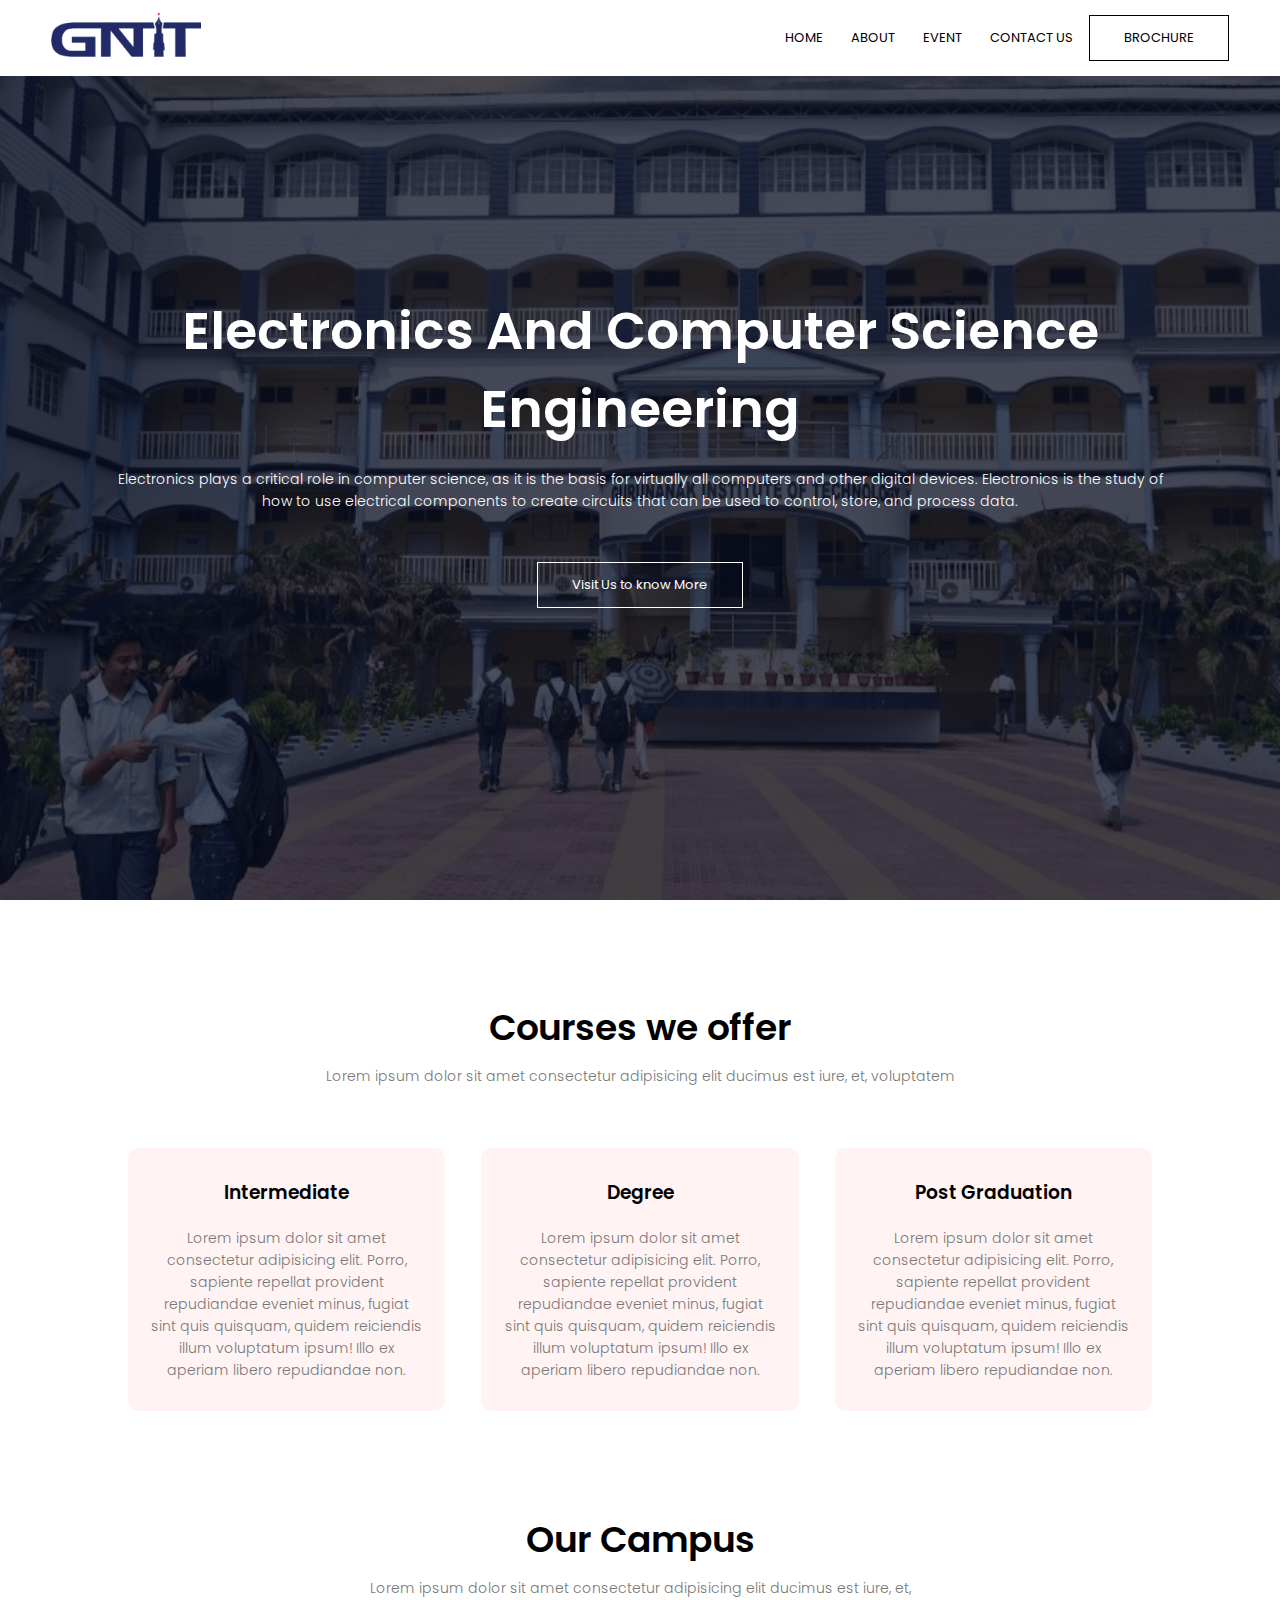
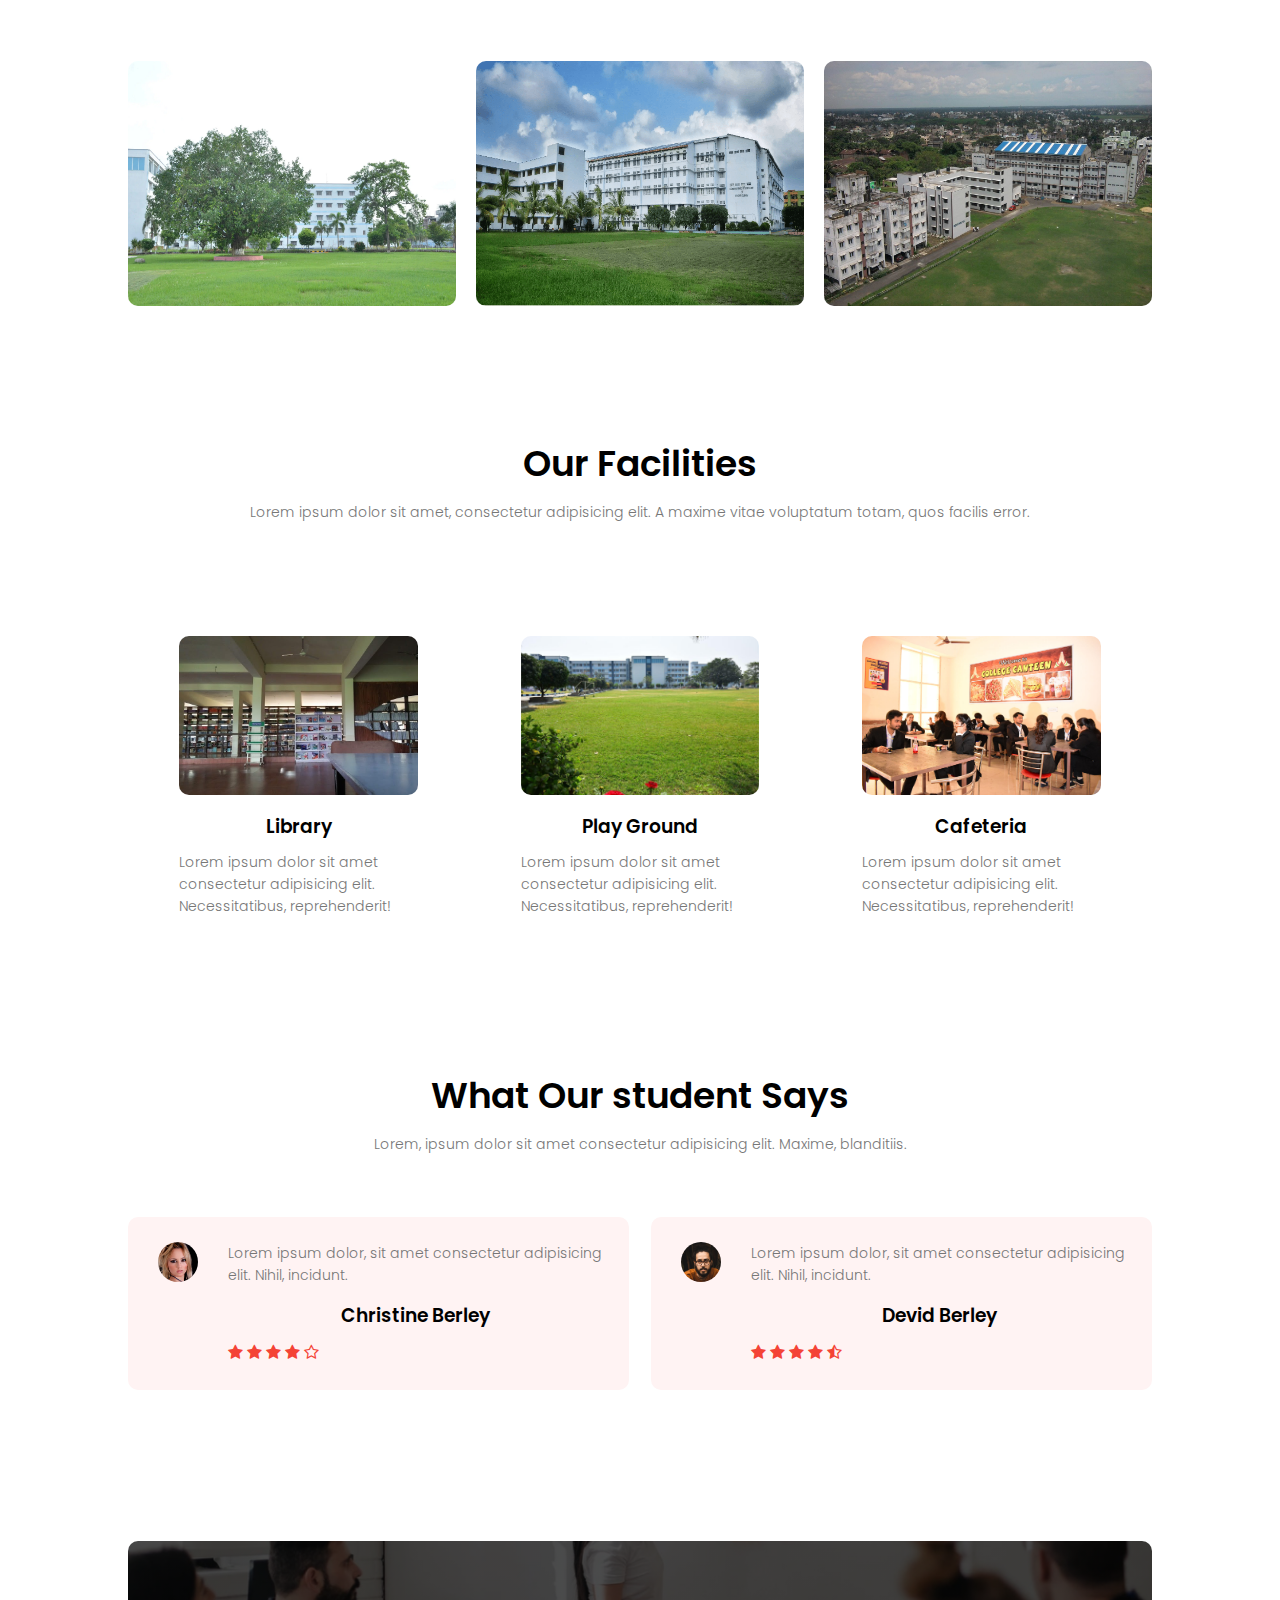
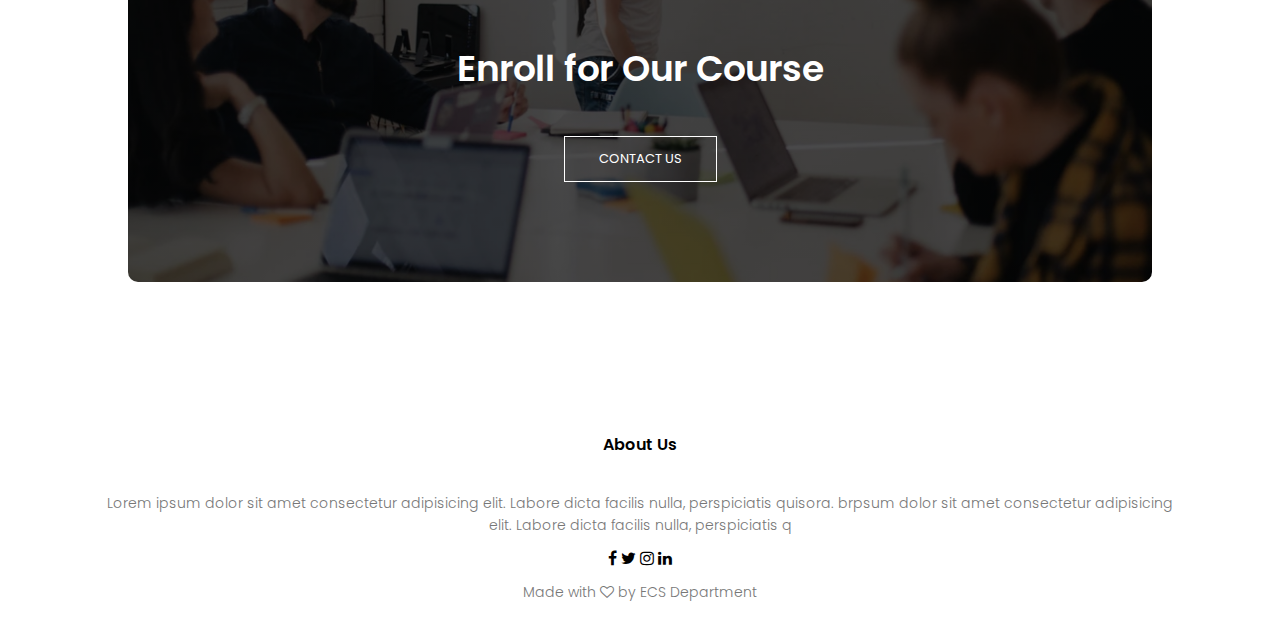
<file: index.html>
<!DOCTYPE html>
<html lang="en">

<head>
    <meta charset="UTF-8">
    <meta name="viewport" content="width=device-width, initial-scale=1.0">
    <title>ECS Department</title>
    <link rel="stylesheet" href="style.css">
    <link rel="preconnect" href="https://fonts.googleapis.com">
    <link rel="preconnect" href="https://fonts.gstatic.com" crossorigin>
    <link
        href="https://fonts.googleapis.com/css2?family=Poppins:ital,wght@0,100;0,200;0,300;0,400;0,500;0,600;0,700;0,800;0,900;1,100;1,200;1,300;1,400;1,500;1,600;1,700;1,800;1,900&display=swap"
        rel="stylesheet">
    <link rel="stylesheet" href="https://stackpath.bootstrapcdn.com/font-awesome/4.7.0/css/font-awesome.min.css">
</head>

<body>
    <section class="header">
        <nav>
            <a href="index.html"><img src="gnit.png" alt="logo"></a>
            <div class="nav-links" id="navLinks">
                <i class="fa fa-times" onclick="hideMenu()"></i>
                <ul>
                    <li><a href="index.html">HOME</a></li>
                    <li><a href="about.html">ABOUT</a></li>
                    <li><a href="https://ingenium-ecs.netlify.app/" target="_blank">EVENT</a></li>
                    <li><a href="contactus.html">CONTACT US</a></li>
                    <button class="hero-btn red-btn">BROCHURE</button>
                </ul>
            </div>
            <i class="fa fa-bars" onclick="showMenu()"></i>
        </nav>
        <dive class="text-box">
            <h1>Electronics And Computer Science Engineering </h1>
            <p>Electronics plays a critical role in computer science, as it is the basis for virtually all computers and
                other digital devices. Electronics is the study of <br>how to use electrical components to create
                circuits that can be used to control, store, and process data.</p>
            <a href="https://gnit.ac.in/" class="hero-btn">Visit Us to know More</a>
        </dive>
    </section>

    <!-----New Section   Courses-->

    <section class="course">
        <h1> Courses we offer </h1>
        <p>Lorem ipsum dolor sit amet consectetur adipisicing elit ducimus est iure, et, voluptatem </p>
        <div class="row">
            <div class="course-col">
                <h3>Intermediate</h3>
                <p>Lorem ipsum dolor sit amet consectetur adipisicing elit. Porro, sapiente repellat provident
                    repudiandae eveniet minus, fugiat sint quis quisquam, quidem reiciendis illum voluptatum ipsum! Illo
                    ex aperiam libero repudiandae non.</p>
            </div>
            <div class="course-col">
                <h3>Degree</h3>
                <p>Lorem ipsum dolor sit amet consectetur adipisicing elit. Porro, sapiente repellat provident
                    repudiandae eveniet minus, fugiat sint quis quisquam, quidem reiciendis illum voluptatum ipsum! Illo
                    ex aperiam libero repudiandae non.</p>
            </div>
            <div class="course-col">
                <h3>Post Graduation</h3>
                <p>Lorem ipsum dolor sit amet consectetur adipisicing elit. Porro, sapiente repellat provident
                    repudiandae eveniet minus, fugiat sint quis quisquam, quidem reiciendis illum voluptatum ipsum! Illo
                    ex aperiam libero repudiandae non.</p>
            </div>
        </div>
    </section>

    <!-----New Section     campus-->

    <section class="campus">
        <h1>Our Campus</h1>
        <p>Lorem ipsum dolor sit amet consectetur adipisicing elit ducimus est iure, et, </p>

        <div class="row">
            <div class="campus-col">
                <img src="campus1.webp">
                <div class="layer">
                    <h3>Lorem</h3>
                </div>
            </div>
            <div class="campus-col">
                <img src="campus2.png">
                <div class="layer">
                    <h3>Lorem</h3>
                </div>
            </div>
            <div class="campus-col">
                <img src="campus3.jpg">
                <div class="layer">
                    <h3>Lorem</h3>
                </div>
            </div>
        </div>
    </section>
    <!--------------Facilities----------------->
    <section class="facilities">
        <h1>Our Facilities</h1>
        <p>Lorem ipsum dolor sit amet, consectetur adipisicing elit. A maxime vitae voluptatum totam, quos facilis
            error.</p>

        <div class="row">
            <div class="facilities-col">
                <img src="library.jpg" alt="">
                <h3>Library</h3>
                <p>Lorem ipsum dolor sit amet consectetur adipisicing elit. Necessitatibus, reprehenderit!</p>
            </div>

            <div class="facilities-col">
                <img src="playground.jpg" alt="">
                <h3>Play Ground</h3>
                <p>Lorem ipsum dolor sit amet consectetur adipisicing elit. Necessitatibus, reprehenderit!</p>
            </div>

            <div class="facilities-col">
                <img src="cafeteria-1.jpeg" alt="">
                <h3>Cafeteria</h3>
                <p>Lorem ipsum dolor sit amet consectetur adipisicing elit. Necessitatibus, reprehenderit!</p>
            </div>
        </div>
    </section>

    <!-- new section  -->

    <section class="testimonials">
        <h1>What Our student Says</h1>
        <p>Lorem, ipsum dolor sit amet consectetur adipisicing elit. Maxime, blanditiis.</p>

        <div class="row">
            <div class="testimonials-col">
                <img src="user1.jpg">
                <div>
                    <p>Lorem ipsum dolor, sit amet consectetur adipisicing elit. Nihil, incidunt.</p>
                    <h3>Christine Berley</h3>
                    <i class="fa fa-star"></i>
                    <i class="fa fa-star"></i>
                    <i class="fa fa-star"></i>
                    <i class="fa fa-star"></i>
                    <i class="fa fa-star-o"></i>
                </div>
            </div>

            <div class="testimonials-col">
                <img src="user2.jpg" a>
                <div>
                    <p>Lorem ipsum dolor, sit amet consectetur adipisicing elit. Nihil, incidunt.</p>
                    <h3>Devid Berley</h3>
                    <i class="fa fa-star"></i>
                    <i class="fa fa-star"></i>
                    <i class="fa fa-star"></i>
                    <i class="fa fa-star"></i>
                    <i class="fa fa-star-half-o"></i>
                </div>
            </div>

        </div>
    </section>

    <!-- call to action section -->

    <section class="cta">
        <h1>Enroll for Our Course</h1>
        <a href="contactus.html" class="hero-btn">CONTACT US</a>
    </section>

    <!-- footer -->

    <section class="footer">
        <h4>About Us</h4>
        <p>Lorem ipsum dolor sit amet consectetur adipisicing elit. Labore dicta facilis nulla, perspiciatis quisora.
            brpsum dolor sit amet consectetur adipisicing <br>elit. Labore dicta facilis nulla, perspiciatis q</p>
        <div class="icons">
            <i class="fa fa-facebook"></i>
            <i class="fa fa-twitter"></i>
            <i class="fa fa-instagram"></i>
            <i class="fa fa-linkedin"></i>
        </div>
        <p>Made with <i class="fa fa-heart-o"></i> by ECS Department</p>
    </section>
    <script>
        var navLinks = document.getElementById("navLinks");
        function showMenu() {
            navLinks.style.right = "0";
        }
        function hideMenu() {
            navLinks.style.right = "-200px";
        }
    </script>
</body>

</html>
</file>
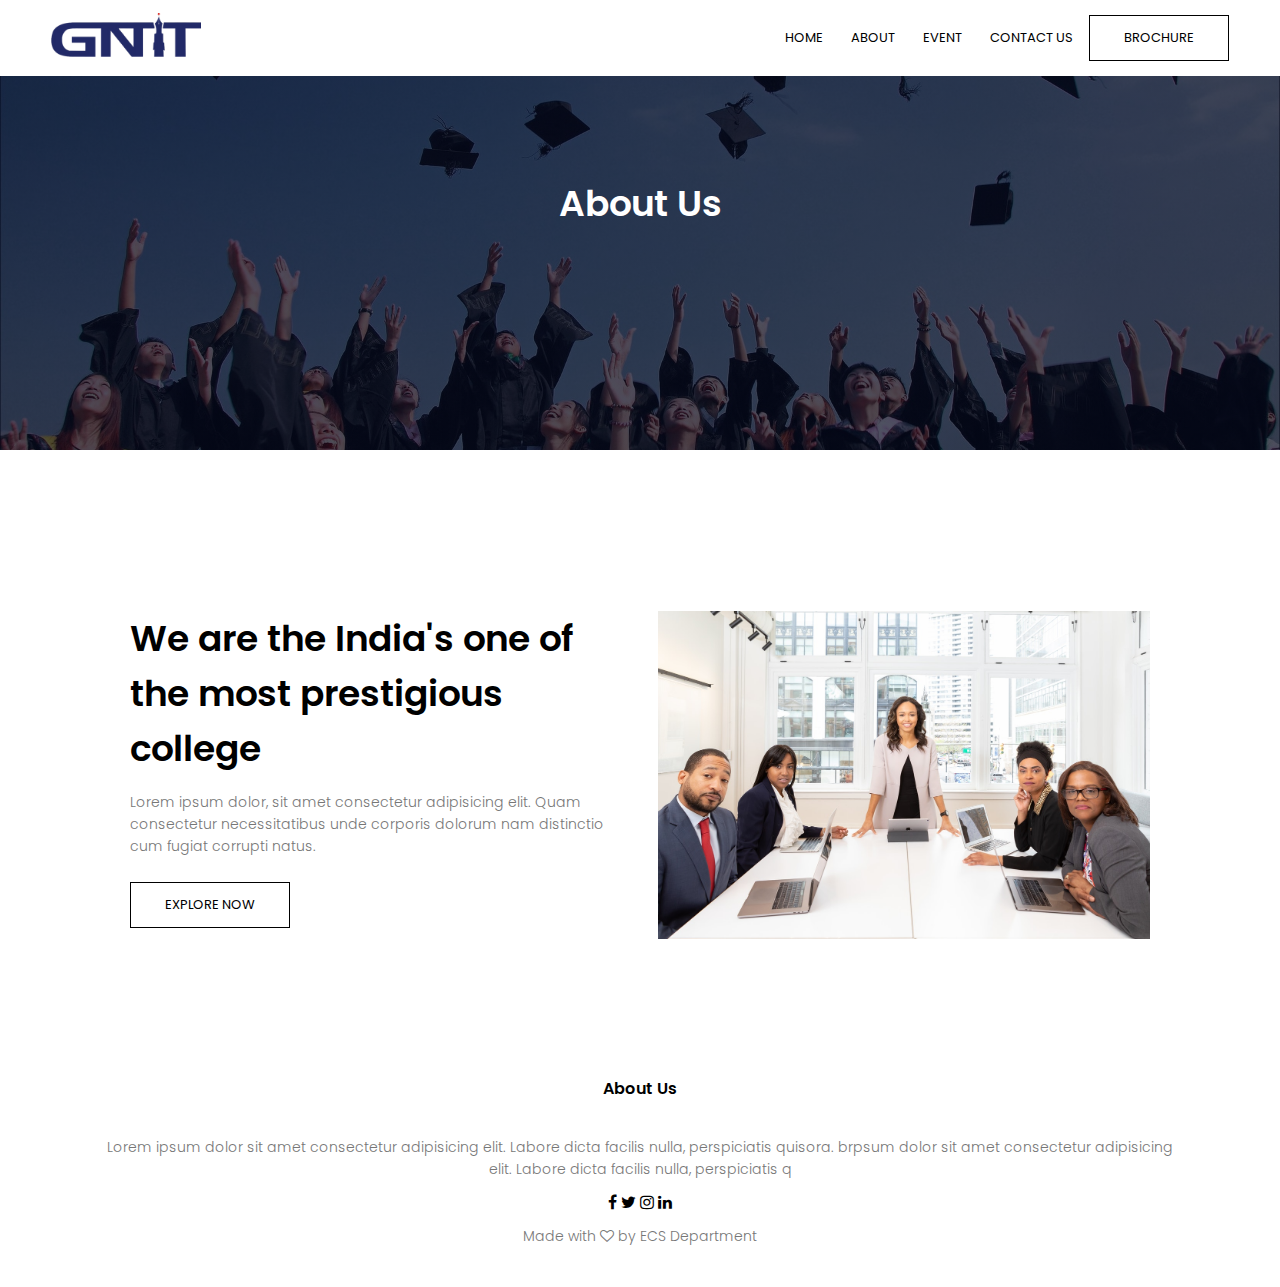
<file: about.html>
<!DOCTYPE html>
<html lang="en">

<head>
    <meta charset="UTF-8">
    <meta name="viewport" content="width=device-width, initial-scale=1.0">
    <title>ECS Department</title>
    <link rel="stylesheet" href="style.css">
    <link rel="preconnect" href="https://fonts.googleapis.com">
    <link rel="preconnect" href="https://fonts.gstatic.com" crossorigin>
    <link
        href="https://fonts.googleapis.com/css2?family=Poppins:ital,wght@0,100;0,200;0,300;0,400;0,500;0,600;0,700;0,800;0,900;1,100;1,200;1,300;1,400;1,500;1,600;1,700;1,800;1,900&display=swap"
        rel="stylesheet">
    <link rel="stylesheet" href="https://stackpath.bootstrapcdn.com/font-awesome/4.7.0/css/font-awesome.min.css">
</head>

<body>
    <!-- header -->
    <section class="sub-header">
        <nav>
            <a href="index.html"><img src="gnit.png" alt="logo"></a>
            <div class="nav-links" id="navLinks">
                <i class="fa fa-times" onclick="hideMenu()"></i>
                <ul>
                    <li><a href="index.html">HOME</a></li>
                    <li><a href="about.html">ABOUT</a></li>
                    <li><a href="https://ingenium-ecs.netlify.app/" target="_blank">EVENT</a></li>
                    <li><a href="contactus.html">CONTACT US</a></li>
                    <button class="hero-btn red-btn">BROCHURE</button>
                </ul>
            </div>
            <i class="fa fa-bars" onclick="showMenu()"></i>
        </nav>
        <h1>About Us</h1>
    </section>

    <!-- about us content  -->
    <section class="about-us">
        <div class="row">
            <div class="about-col">
                <h1>We are the India's one of the most prestigious college</h1>
                <p>Lorem ipsum dolor, sit amet consectetur adipisicing elit. Quam consectetur necessitatibus unde
                    corporis dolorum nam distinctio cum fugiat corrupti natus.</p>
                <a href="" class="hero-btn red-btn">EXPLORE NOW</a>
            </div>
            <div class="about-col">
                <img src="about.jpg">
            </div>
        </div>
    </section>


    <!-- footer -->

    <section class="footer">
        <h4>About Us</h4>
        <p>Lorem ipsum dolor sit amet consectetur adipisicing elit. Labore dicta facilis nulla, perspiciatis quisora.
            brpsum dolor sit amet consectetur adipisicing <br>elit. Labore dicta facilis nulla, perspiciatis q</p>
        <div class="icons">
            <i class="fa fa-facebook"></i>
            <i class="fa fa-twitter"></i>
            <i class="fa fa-instagram"></i>
            <i class="fa fa-linkedin"></i>
        </div>
        <p>Made with <i class="fa fa-heart-o"></i> by ECS Department</p>
    </section>
    <script>
        var navLinks = document.getElementById("navLinks");
        function showMenu() {
            navLinks.style.right = "0";
        }
        function hideMenu() {
            navLinks.style.right = "-200px";
        }
    </script>
</body>

</html>
</file>
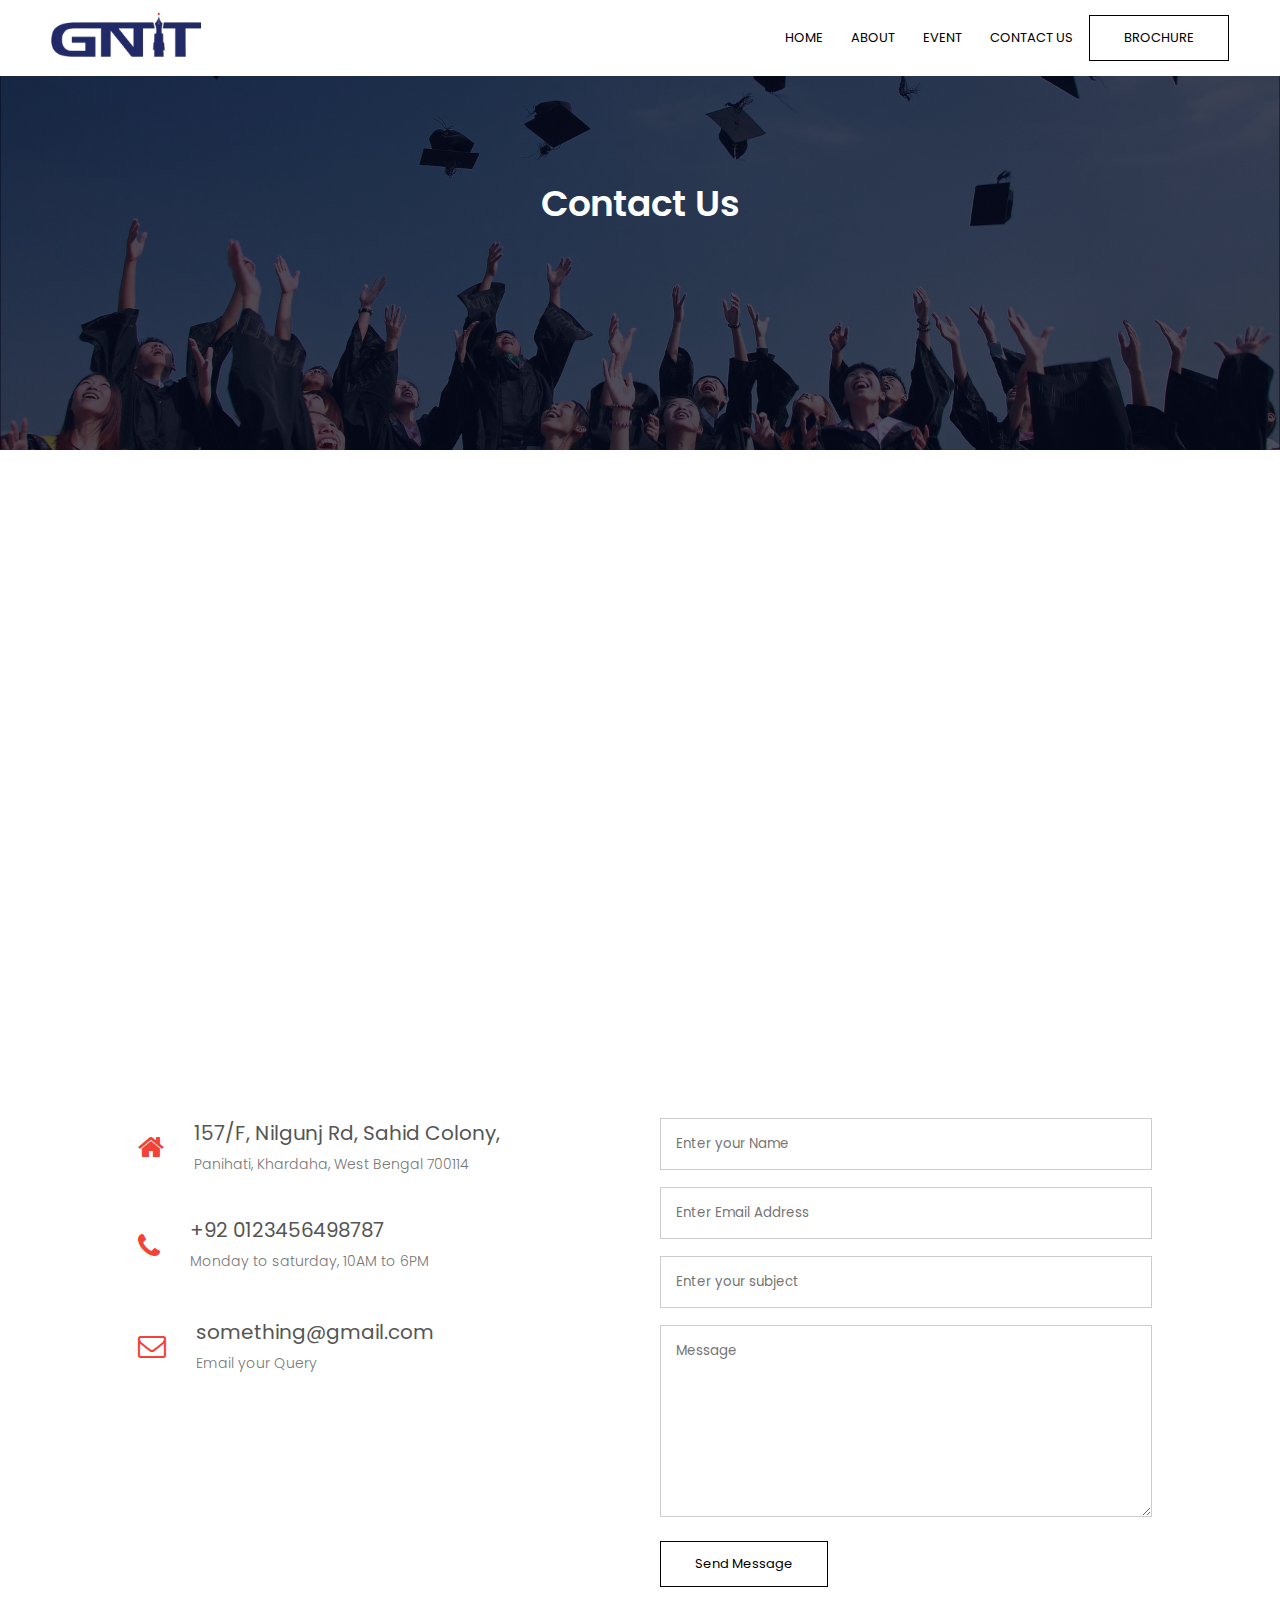
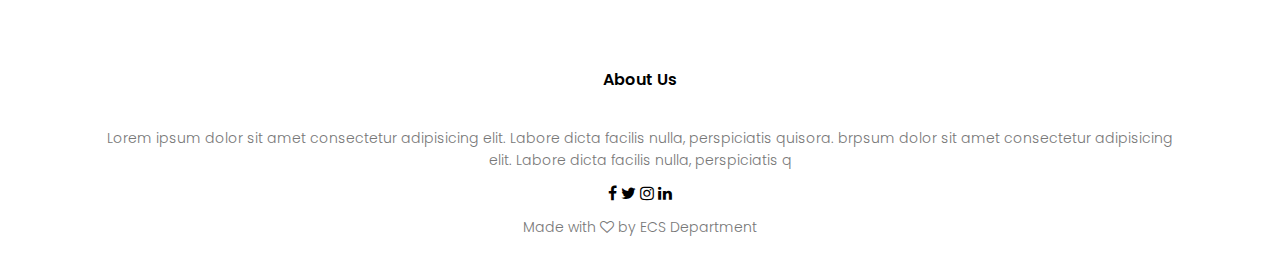
<file: contactus.html>
<!DOCTYPE html>
<html lang="en">

<head>
    <meta charset="UTF-8">
    <meta name="viewport" content="width=device-width, initial-scale=1.0">
    <title>ECS Department</title>
    <link rel="stylesheet" href="style.css">
    <link rel="preconnect" href="https://fonts.googleapis.com">
    <link rel="preconnect" href="https://fonts.gstatic.com" crossorigin>
    <link
        href="https://fonts.googleapis.com/css2?family=Poppins:ital,wght@0,100;0,200;0,300;0,400;0,500;0,600;0,700;0,800;0,900;1,100;1,200;1,300;1,400;1,500;1,600;1,700;1,800;1,900&display=swap"
        rel="stylesheet">
    <link rel="stylesheet" href="https://stackpath.bootstrapcdn.com/font-awesome/4.7.0/css/font-awesome.min.css">
</head>

<body>
    <!-- header -->
    <section class="sub-header">
        <nav>
            <a href="index.html"><img src="gnit.png" alt="logo"></a>
            <div class="nav-links" id="navLinks">
                <i class="fa fa-times" onclick="hideMenu()"></i>
                <ul>
                    <li><a href="index.html">HOME</a></li>
                    <li><a href="about.html">ABOUT</a></li>
                    <li><a href="https://ingenium-ecs.netlify.app/" target="_blank">EVENT</a></li>
                    <li><a href="contactus.html">CONTACT US</a></li>
                    <button class="hero-btn red-btn">BROCHURE</button>
                </ul>
            </div>
            <i class="fa fa-bars" onclick="showMenu()"></i>
        </nav>
        <h1>Contact Us</h1>
    </section>

    <!-- contact us contente   -->
    <section class="location">
        <iframe
            src="https://www.google.com/maps/embed?pb=!1m14!1m8!1m3!1d14723.560630618435!2d88.3788995!3d22.6951326!3m2!1i1024!2i768!4f13.1!3m3!1m2!1s0x39f89c6df041e831%3A0x6e3fc1531d1cb33!2sGuru%20Nanak%20Institute%20of%20Technology!5e0!3m2!1sen!2sin!4v1711718781930!5m2!1sen!2sin"
            width="600" height="450" style="border:0;" allowfullscreen="" loading="lazy"
            referrerpolicy="no-referrer-when-downgrade"></iframe>
    </section>

    <section class="contact-us">
        <div class="row">
            <div class="contact-col">
                <div>
                    <i class="fa fa-home"></i>
                    <span>
                        <h5>157/F, Nilgunj Rd, Sahid Colony,</h5>
                        <p>Panihati, Khardaha, West Bengal 700114</p>
                    </span>
                </div>
                <div>
                    <i class="fa fa-phone"></i>
                    <span>
                        <h5>+92 0123456498787 <h5>
                                <p>Monday to saturday, 10AM to 6PM</p>
                    </span>
                </div>
                <div>
                    <i class="fa fa-envelope-o"></i>
                    <span>
                        <h5>something@gmail.com</h5>
                        <p>Email your Query</p>
                    </span>
                </div>
            </div>
            <div class="contact-col">
                <form action="form-handler.php">
                    <input type="text" placeholder="Enter your Name" required>
                    <input type="email" placeholder="Enter Email Address" required>
                    <input type="text" placeholder="Enter your subject" required>
                    <textarea rows="8" placeholder="Message" required></textarea>
                    <button type="submit" class="hero-btn red-btn">Send Message</button>
                </form>
            </div>
        </div>
    </section>


    <!-- footer -->

    <section class="footer">
        <h4>About Us</h4>
        <p>Lorem ipsum dolor sit amet consectetur adipisicing elit. Labore dicta facilis nulla, perspiciatis quisora.
            brpsum dolor sit amet consectetur adipisicing <br>elit. Labore dicta facilis nulla, perspiciatis q</p>
        <div class="icons">
            <i class="fa fa-facebook"></i>
            <i class="fa fa-twitter"></i>
            <i class="fa fa-instagram"></i>
            <i class="fa fa-linkedin"></i>
        </div>
        <p>Made with <i class="fa fa-heart-o"></i> by ECS Department</p>
    </section>
    <script>
        var navLinks = document.getElementById("navLinks");
        function showMenu() {
            navLinks.style.right = "0";
        }
        function hideMenu() {
            navLinks.style.right = "-200px";
        }
    </script>
</body>

</html>
</file>
<file: style.css>
*{
    margin: 0px;
    padding: 0px;
    font-family: 'Poppins', sans-serif;
}
.header{
    min-height: 100vh;
    width: 100%;
    background-image: linear-gradient(rgba(4,9,30,0.7),rgba(4,9,30,0.7)), url(campus.png);
    background-position: center;
    background-size: cover;
    position: relative;
}
nav{
    display: flex;
    padding: 1% 4%;
    justify-content: space-between;
    align-items: center;
    background-color: #fff;
}
nav img{
    width: 150px;
}
.nav-links{
    flex: 1;
    text-align: right;
   
}
.nav-links ul li{
    list-style: none;
    display: inline-block;
    padding: 8px 12px;
    position: relative;
}
.nav-links ul li a{
    color: rgb(0, 0, 0);
    text-decoration: none;
    font-size: 13px;
}
.nav-links ul li::after{
    content: '';
    width: 0%;
    height: 2px;
    background: #f44336;
    display: block;
    margin: auto;
    transition: 0.5s;
}
.nav-links ul li:hover::after{
    width: 100%;

}
.text-box{
    width: 90%;
    color: #fff;
    position: absolute;
    top: 50%;
    left: 50%;
    transform: translate(-50%,-50%);
    text-align: center;
}
.text-box h1{
    font-size: 52px;
}
.text-box p{
    margin: 10px 0 40px;
    font-size: 14px;
    color: #fff;
}
.hero-btn{
    display: inline-block;
    text-decoration: none;
    color: #fff;
    border: 1px solid #fff;
    padding: 12px 34px;
    font-size: 13px;
    background: transparent;
    position: relative;
    cursor: pointer;
}
.hero-btn:hover{
    border: 1px solid #f44336;
    background: #f44336;
    transition: 0.5s;
}
nav .fa{
    display: none;
}
@media(max-width: 700px){
    .text-box h1{
        font-size: 20px;
    }
    .nav-links ul li{
        display: block;
    }
    .nav-links{
        position: fixed;
        background: #f44336;
        height: 100vh;
        width: 200px;
        top: 0;
        right: -200px;
        text-align: left;
        z-index: 2;
        transition: 1s;
    }
    nav .fa{
        display: block;
        color: #000000;
        margin: 10px;
        font-size: 22px;
        cursor: pointer;
    }
    .nav-links ul{
        padding: 30px;
    }
}

/* ---------- Course------------ */

.course{
    width:80%;
    margin: auto;
    text-align: center;
    padding-top: 100px;
}
h1{
    font-size: 36px;
    font-weight: 600;
}
p{
    color: #777;
    font-size: 14px;
    font-weight: 300;
    line-height: 22px;
    padding: 10px;
}

.row{
    margin-top: 5%;
    display: flex;
    justify-content: space-between;
}
.course-col{
    flex-basis: 31%;
    background: #fff3f3;
    border-radius: 10px;
    margin-bottom: 5%;
    padding: 20px 12px;
    box-sizing: border-box;
    transition: 0.5s;
}
h3{
    text-align: center;
    font-weight: 600;
    margin: 10px 0px;
}
.course-col:hover{
    box-shadow: 0 0 20px 0px rgba(0,0,0,0.2);
}
@media(max-width: 700px){
    .row{
        flex-direction: column;
    }
}

/* ------------ campus ---------- */



.campus{
    width: 80%;
    height: 100%;
    margin: auto;
    text-align: center;
    padding-top: 50px;
}
.campus-col{
    flex-basis: 32%;
    border-radius: 10px;
    margin-bottom: 30px;
    position: relative;
    overflow: hidden;
}
.campus-col img{
    width: 100%;
    height: 100%;
    display: block;

}
.layer{
    background: transparent;
    height: 100%;
    width: 100%;
    position: absolute;
    top: 0;
    left: 0;
    transition: 0.5;
}
.layer:hover{
    background: rgba(226,0,0,0.7);
}
.layer h3{
    width: 100%;
    font-weight: 500;
    color: #fff;
    font-size: 26px;
    bottom: 0;
    left: 50%;
    transform: translate(-50%);
    position: absolute;
    opacity: 0;
    transition: 0.5s;
}
.layer:hover h3{
    bottom: 49%;
    opacity: 1;
}

/* facilities   new section*/

.facilities{
    width: 80%;
    margin: auto;
    text-align: center;
    padding-top: 100px;
}
.facilities-col{
    flex-basis: 31%;
    border-radius: 10px;
    margin: 5%;
    text-align: left;
}
.facilities-col img{
    width: 100%;
    border-radius: 10px;
}
.facilities-col p{
    padding: 0;
}
.facilities-col h1{
    margin-top: 16px;
    margin-bottom: 15px;
    text-align: left;
}

/* testimonials */

.testimonials{
    width: 80%;
    margin: auto;
    padding-top: 100px;
    text-align: center;
}
.testimonials-col{
    flex-basis: 44%;
    border-radius: 10px;
    margin-bottom: 5%;
    text-align: left;
    background: #fff3f3;
    padding: 25px;
    cursor: pointer;
    display: flex;
}
.testimonials-col img{
    height: 40px;
    margin-left: 5px;
    margin-right: 30px;
    border-radius: 50%;
}
.testimonials-col p{
    padding: 0;
}
.testimonials-col h3{
    margin-top: 15px;
}
.testimonials-col .fa{
    color: #f44336;
}
@media(max-width: 700px){
    .testimonials-col img{
        margin-left: 0px;
        margin-right: 15px;
    }
}

/* call to action */
.cta{
    margin: 100px auto;
    width: 80%;
    background-image: linear-gradient(rgba(0,0,0,0.7),rgba(0,0,0,0.7)), url(banner2.jpg);
    background-position: center;
    background-size: cover;
    border-radius: 10px;
    text-align: center;
    padding: 100px 0;
}
.cta h1{
    color: #fff;
    margin-bottom: 40px;
    padding: 0;
}
@media(max-width: 700px){
    .cta h1{
        font-size: 24px;
    }
}
/* 
   footer  */

.footer{
    width: 100%;
    text-align: center;
    padding: 30px 0;
}

.footer h4{
    margin-bottom: 25px;
    margin-top: 20px;
    font-weight: 600;
}

/* about us page  */

.sub-header{
    height: 50vh;
    width: 100%;
    background-image: linear-gradient(rgba(4,9,30,0.7),rgba(4,9,30,0.7)), url(background.jpg);
    background-position: center;
    background-size: cover;
    text-align: center;
    color: #fff;
}
.sub-header h1{
    margin-top: 100PX;
}

.about-us{
    width: 80%;
    margin: auto;
    padding-top: 80px;
    padding-bottom: 50px;
}
.about-col{
    flex-basis: 48%;
    padding: 30px 2px;
}
.about-col img{
    width: 100%;
}
.about-col h1{
    padding-top: 0;
}
.about-col p{
    padding: 15px 0 25px;
}
.red-btn{
    border: 1px solid #000000;
    background: transparent;
    color: #000000;
}
.red-btn:hover{
    color: #fff;
}

/* contact us page  */

.location{
    width: 80%;
    margin: auto;  
    padding: 80px 0;
}
.location iframe{
    width: 100%;
}

.contact-us{
    width: 80%;
    margin: auto;
}
.contact-col{
    flex-basis: 48%;
    margin-bottom: 30px;
}
.contact-col div{
    display: flex;
    align-items: center;
    margin-bottom: 40px;
}
.contact-col div .fa{
    font-size: 28px;
    color: #f44336;
    margin: 10px;
    margin-right: 30px;
}
.contact-col div p{
    padding: 0;
}
.contact-col div h5{
    font-size: 20px;
    margin-bottom: 5px;
    color: #555;
    font-weight: 400;
}

/* form in contact page  */
.contact-col input, .contact-col textarea{
    width: 100%;
    padding: 15px;
    margin-bottom: 17px;
    outline: none;
    border: 1px solid #ccc;
    box-sizing: border-box;
}
</file>
